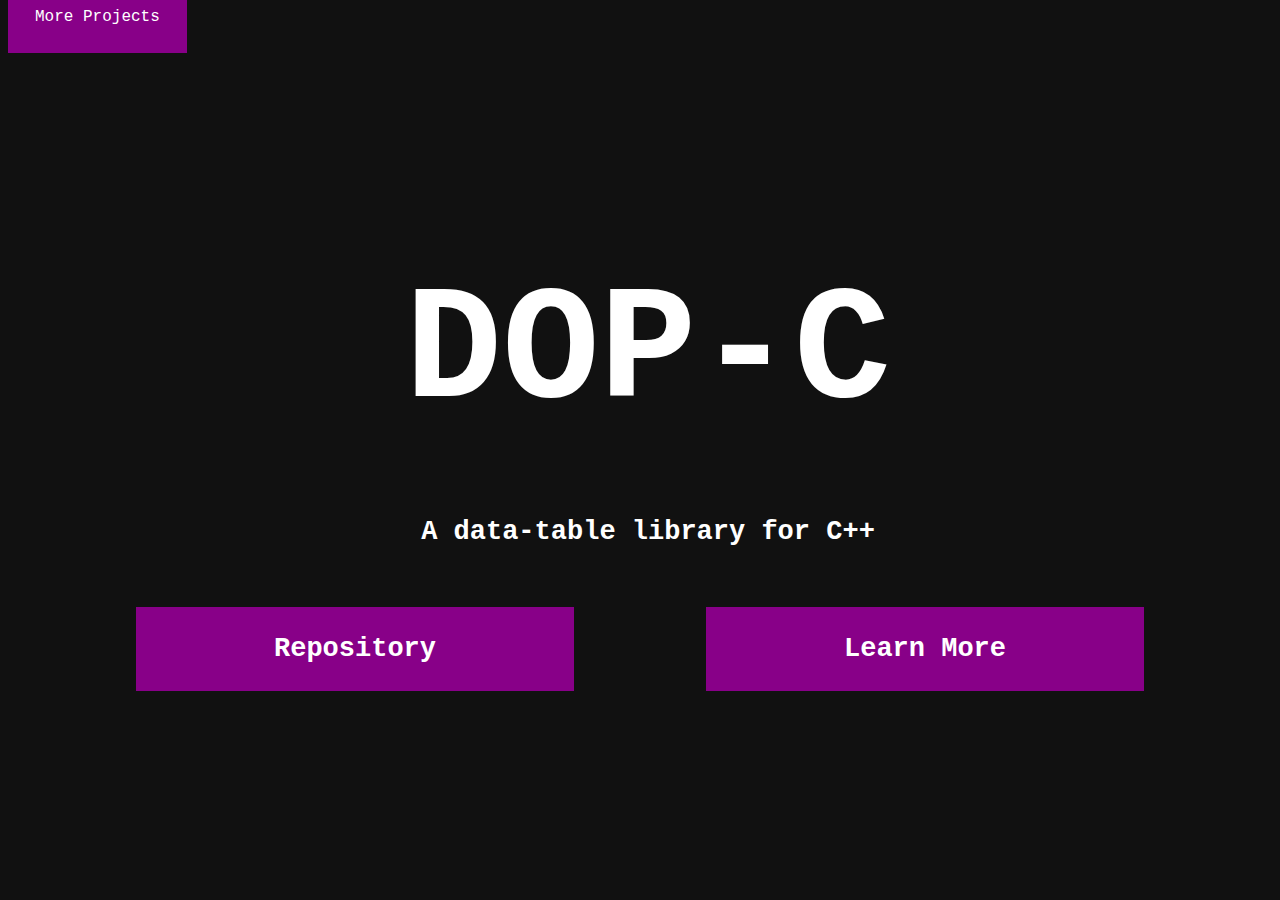
<file: index.html>
<html>
    <head>
        <title> DOP-C - Home </title>
        <link rel="stylesheet" href="styles.css">
    </head>
    <body>
        <a id="dev-home" href="https://deltaboybz.github.io">
            More Projects
        </a>
        <div id="master-div">
            <div id="title-div">
                <h1> DOP-C </h1>
            </div>
            <div id="desc-div">
                A data-table library for C++ 
            </div>
            <div id="button-row-div">
                <a href="https://github.com/DeltaBoyBZ/dop-c"><div class="landing-button" id="repo-button">Repository</div></a>
                <a href="guide/chapters/introduction"><div class="landing-button" id="learn-more-button">Learn More</div></a>
            </div>
        </div>
    </body>
</html>
</file>
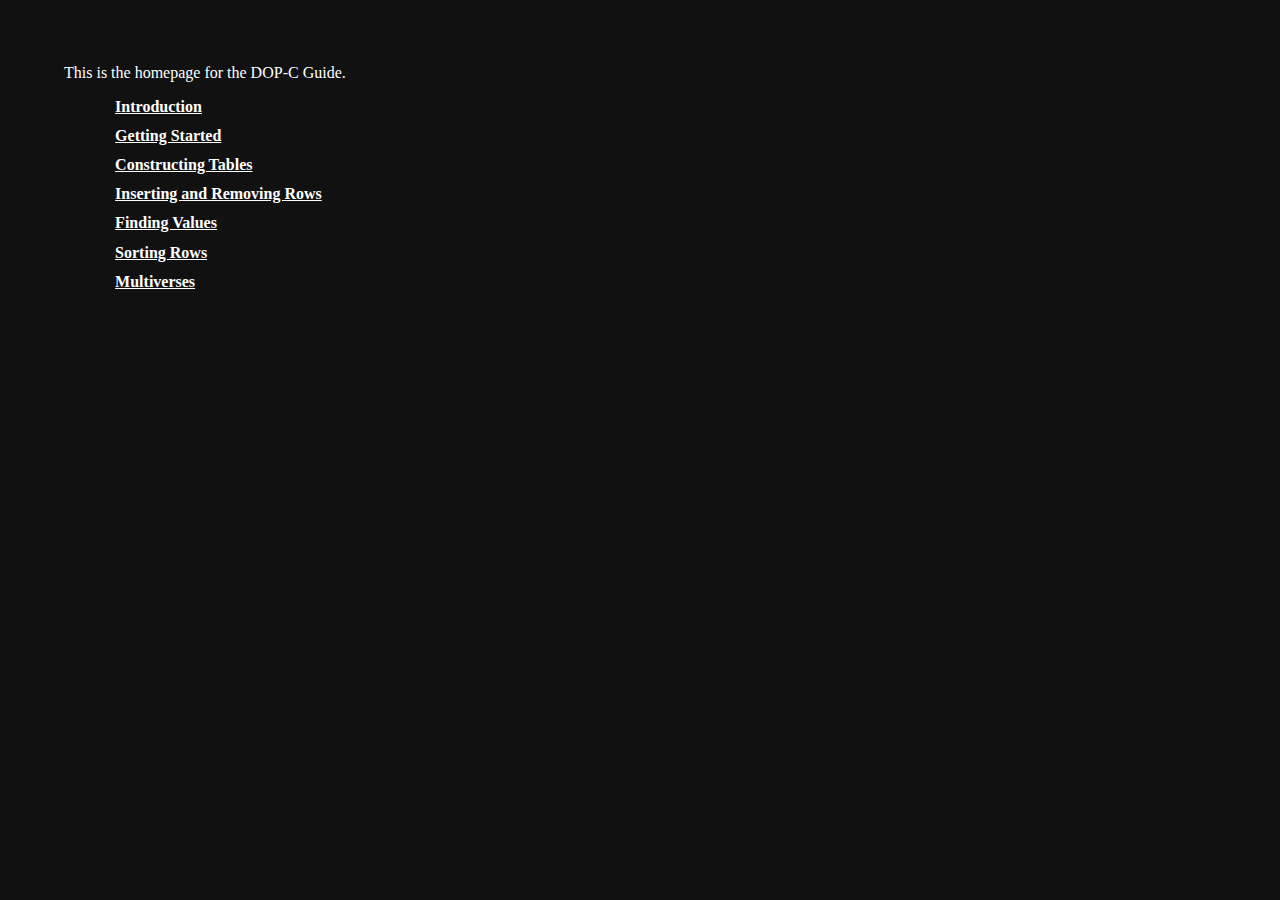
<file: guide/index.html>
<html>
    <head>
	<meta name="generator" content="Hugo 0.108.0"> 
        <link rel="stylesheet" href="https://deltaboybz.github.io/dop-c/guide/css/global.css">
 
        <link rel="stylesheet" href="https://deltaboybz.github.io/dop-c/guide/css/home.css">
    </head>
    
This is the homepage for the DOP-C Guide. 

<ul class="toc">
    
    <li class="toc"><a href="/dop-c/guide/chapters/introduction" class="toc"> Introduction</a></li>
    
    <li class="toc"><a href="/dop-c/guide/chapters/getting-started" class="toc"> Getting Started</a></li>
    
    <li class="toc"><a href="/dop-c/guide/chapters/constructing" class="toc"> Constructing Tables</a></li>
    
    <li class="toc"><a href="/dop-c/guide/chapters/inserting" class="toc"> Inserting and Removing Rows</a></li>
    
    <li class="toc"><a href="/dop-c/guide/chapters/finding" class="toc"> Finding Values</a></li>
    
    <li class="toc"><a href="/dop-c/guide/chapters/sorting" class="toc"> Sorting Rows</a></li>
    
    <li class="toc"><a href="/dop-c/guide/chapters/multiverses" class="toc"> Multiverses</a></li>
    
    </ul>
</html>
</file>
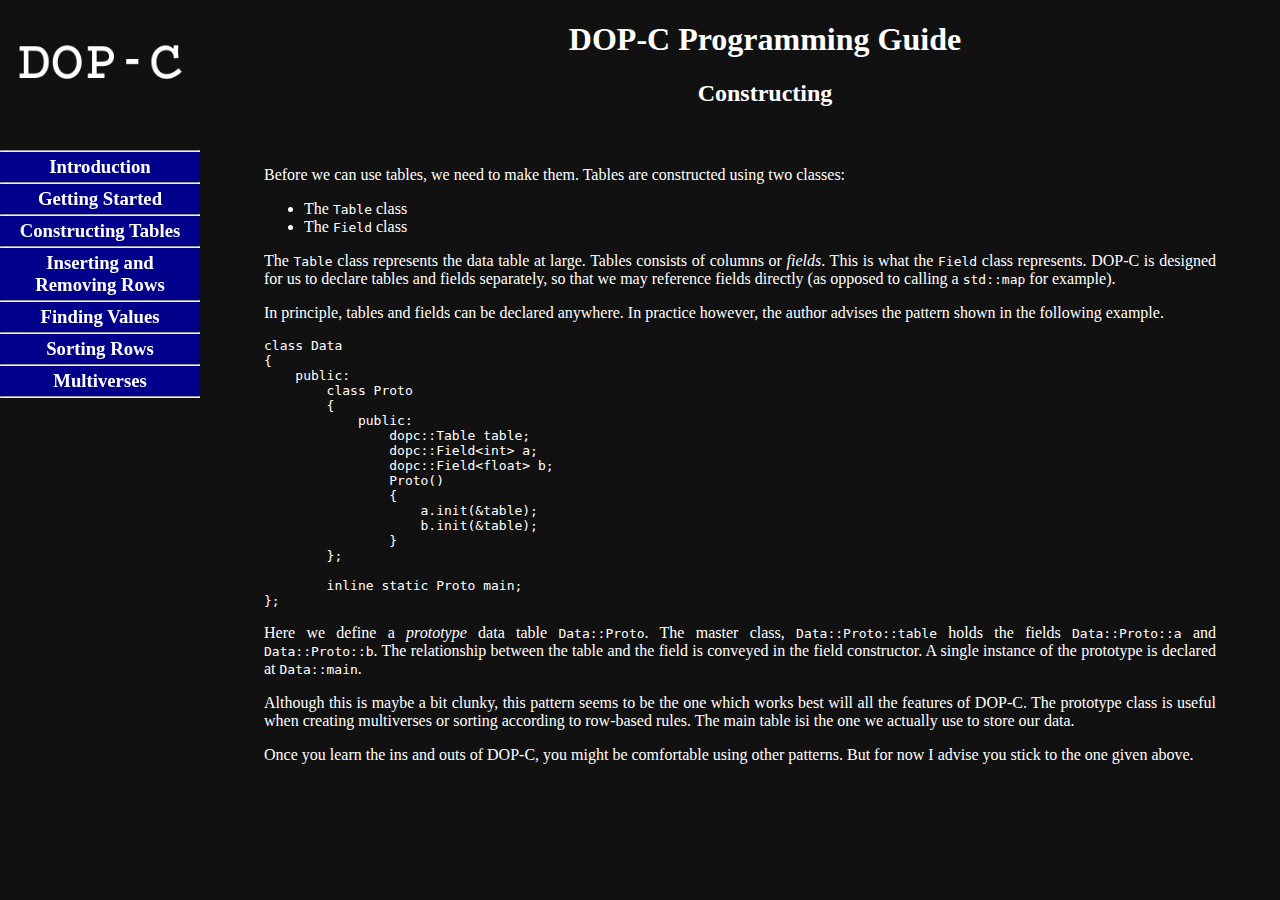
<file: guide/chapters/constructing/index.html>
<html>
    <head><link rel="stylesheet" href="https://deltaboybz.github.io/dop-c/guide/css/global.css">
<link rel="stylesheet" href="https://deltaboybz.github.io/dop-c/guide/css/chapter.css">
    </head>
    <body>
    <div id="title-div">
        <h1> DOP-C Programming Guide </h1>
        <h2> Constructing </h2> 
    </div>
    <div id="logo-div">
        <a href="https://deltaboybz.github.io/dop-c">
            <img id="tabi-logo" src="https://deltaboybz.github.io/dop-c/guide/img/logo.png ">
        </a>
    </div>
    <div id="menu-div">
        <hr class="toc"> 
        
        <a class="toc" href="/dop-c/guide/chapters/introduction"><div class="toc"><h3 class="toc">Introduction</h3></div></a></li>
        <hr class="toc">
        
        <a class="toc" href="/dop-c/guide/chapters/getting-started"><div class="toc"><h3 class="toc">Getting Started</h3></div></a></li>
        <hr class="toc">
        
        <a class="toc" href="/dop-c/guide/chapters/constructing"><div class="toc"><h3 class="toc">Constructing Tables</h3></div></a></li>
        <hr class="toc">
        
        <a class="toc" href="/dop-c/guide/chapters/inserting"><div class="toc"><h3 class="toc">Inserting and Removing Rows</h3></div></a></li>
        <hr class="toc">
        
        <a class="toc" href="/dop-c/guide/chapters/finding"><div class="toc"><h3 class="toc">Finding Values</h3></div></a></li>
        <hr class="toc">
        
        <a class="toc" href="/dop-c/guide/chapters/sorting"><div class="toc"><h3 class="toc">Sorting Rows</h3></div></a></li>
        <hr class="toc">
        
        <a class="toc" href="/dop-c/guide/chapters/multiverses"><div class="toc"><h3 class="toc">Multiverses</h3></div></a></li>
        <hr class="toc">
        
    </div>
    <div id="text-div">
    <p>Before we can use tables, we need to make them.
Tables are constructed using two classes:</p>
<ul>
<li>The <code>Table</code> class</li>
<li>The <code>Field</code> class</li>
</ul>
<p>The <code>Table</code> class represents the data table at large.
Tables consists of columns or <em>fields</em>.
This is what the <code>Field</code> class represents.
DOP-C is designed for us to declare tables and fields separately,
so that we may reference fields directly (as opposed to calling a <code>std::map</code> for example).</p>
<p>In principle, tables and fields can be declared anywhere.
In practice however, the author advises the pattern shown in the following example.</p>
<pre><code>class Data
{
    public:
        class Proto
        {
            public:
                dopc::Table table; 
                dopc::Field&lt;int&gt; a; 
                dopc::Field&lt;float&gt; b;  
                Proto()
                {
                    a.init(&amp;table);
                    b.init(&amp;table);
                }
        };
        
        inline static Proto main; 
};
</code></pre>
<p>Here we define a <em>prototype</em> data table <code>Data::Proto</code>.
The master class, <code>Data::Proto::table</code> holds the fields <code>Data::Proto::a</code> and <code>Data::Proto::b</code>.
The relationship between the table and the field is conveyed in the field constructor.
A single instance of the prototype is declared at <code>Data::main</code>.</p>
<p>Although this is maybe a bit clunky, this pattern seems to be the one which works best will all the features of DOP-C.
The prototype class is useful when creating multiverses or sorting according to row-based rules.
The main table isi the one we actually use to store our data.</p>
<p>Once you learn the ins and outs of DOP-C, you might be comfortable using other patterns.
But for now I advise you stick to the one given above.</p>

    </div>
    </body>
</html>
</file>
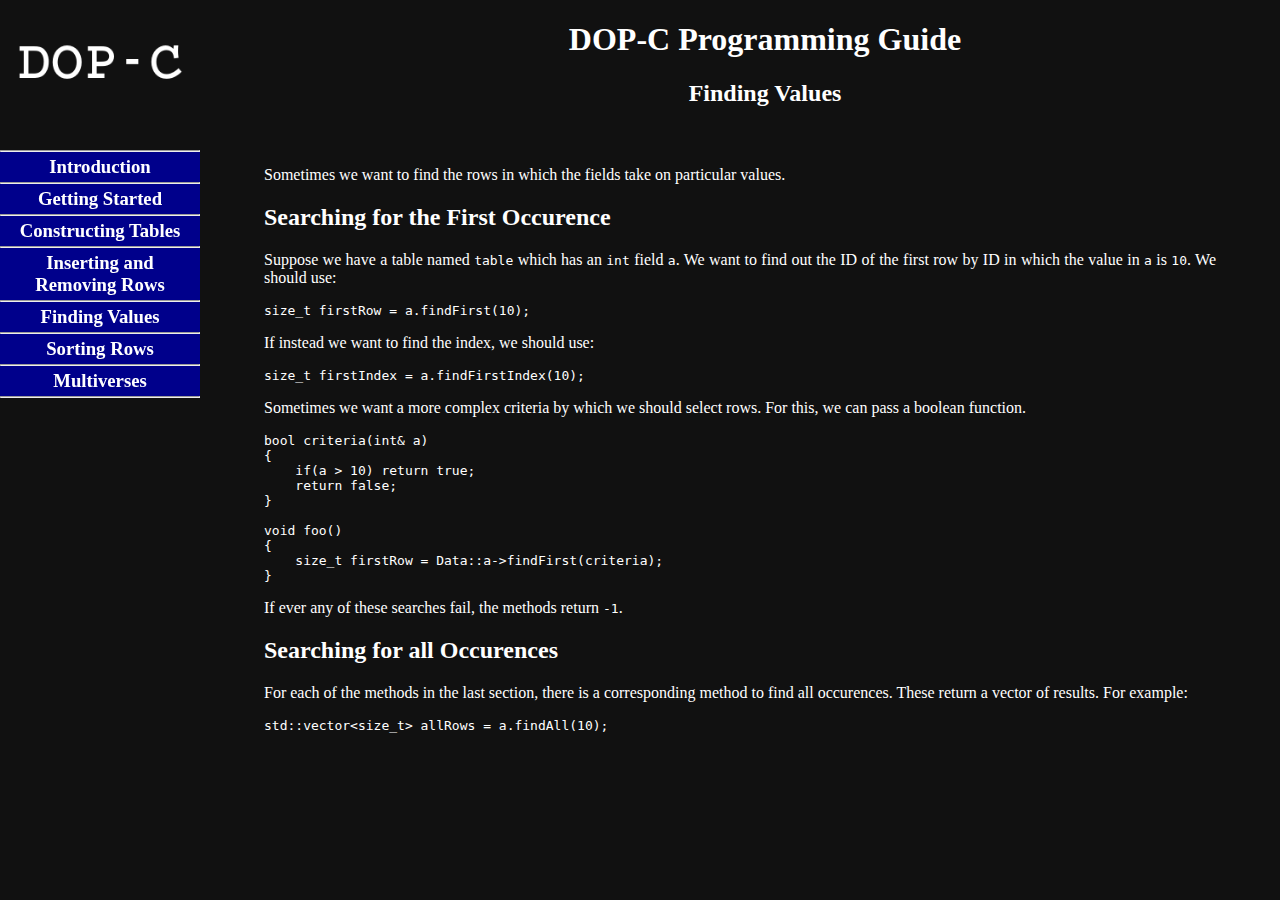
<file: guide/chapters/finding/index.html>
<html>
    <head><link rel="stylesheet" href="https://deltaboybz.github.io/dop-c/guide/css/global.css">
<link rel="stylesheet" href="https://deltaboybz.github.io/dop-c/guide/css/chapter.css">
    </head>
    <body>
    <div id="title-div">
        <h1> DOP-C Programming Guide </h1>
        <h2> Finding Values </h2> 
    </div>
    <div id="logo-div">
        <a href="https://deltaboybz.github.io/dop-c">
            <img id="tabi-logo" src="https://deltaboybz.github.io/dop-c/guide/img/logo.png ">
        </a>
    </div>
    <div id="menu-div">
        <hr class="toc"> 
        
        <a class="toc" href="/dop-c/guide/chapters/introduction"><div class="toc"><h3 class="toc">Introduction</h3></div></a></li>
        <hr class="toc">
        
        <a class="toc" href="/dop-c/guide/chapters/getting-started"><div class="toc"><h3 class="toc">Getting Started</h3></div></a></li>
        <hr class="toc">
        
        <a class="toc" href="/dop-c/guide/chapters/constructing"><div class="toc"><h3 class="toc">Constructing Tables</h3></div></a></li>
        <hr class="toc">
        
        <a class="toc" href="/dop-c/guide/chapters/inserting"><div class="toc"><h3 class="toc">Inserting and Removing Rows</h3></div></a></li>
        <hr class="toc">
        
        <a class="toc" href="/dop-c/guide/chapters/finding"><div class="toc"><h3 class="toc">Finding Values</h3></div></a></li>
        <hr class="toc">
        
        <a class="toc" href="/dop-c/guide/chapters/sorting"><div class="toc"><h3 class="toc">Sorting Rows</h3></div></a></li>
        <hr class="toc">
        
        <a class="toc" href="/dop-c/guide/chapters/multiverses"><div class="toc"><h3 class="toc">Multiverses</h3></div></a></li>
        <hr class="toc">
        
    </div>
    <div id="text-div">
    <p>Sometimes we want to find the rows in which the fields take on particular values.</p>
<h2 id="searching-for-the-first-occurence">Searching for the First Occurence</h2>
<p>Suppose we have a table named <code>table</code> which has an <code>int</code> field <code>a</code>.
We want to find out the ID of the first row by ID in which the value in <code>a</code> is <code>10</code>.
We should use:</p>
<pre><code>size_t firstRow = a.findFirst(10); 
</code></pre>
<p>If instead we want to find the index, we should use:</p>
<pre><code>size_t firstIndex = a.findFirstIndex(10);
</code></pre>
<p>Sometimes we want a more complex criteria by which we should select rows.
For this, we can pass a boolean function.</p>
<pre><code>bool criteria(int&amp; a)
{
    if(a &gt; 10) return true; 
    return false;
}

void foo()
{
    size_t firstRow = Data::a-&gt;findFirst(criteria);
}
</code></pre>
<p>If ever any of these searches fail, the methods return <code>-1</code>.</p>
<h2 id="searching-for-all-occurences">Searching for all Occurences</h2>
<p>For each of the methods in the last section,
there is a corresponding method to find all occurences.
These return a vector of results. For example:</p>
<pre><code>std::vector&lt;size_t&gt; allRows = a.findAll(10); 
</code></pre>

    </div>
    </body>
</html>
</file>
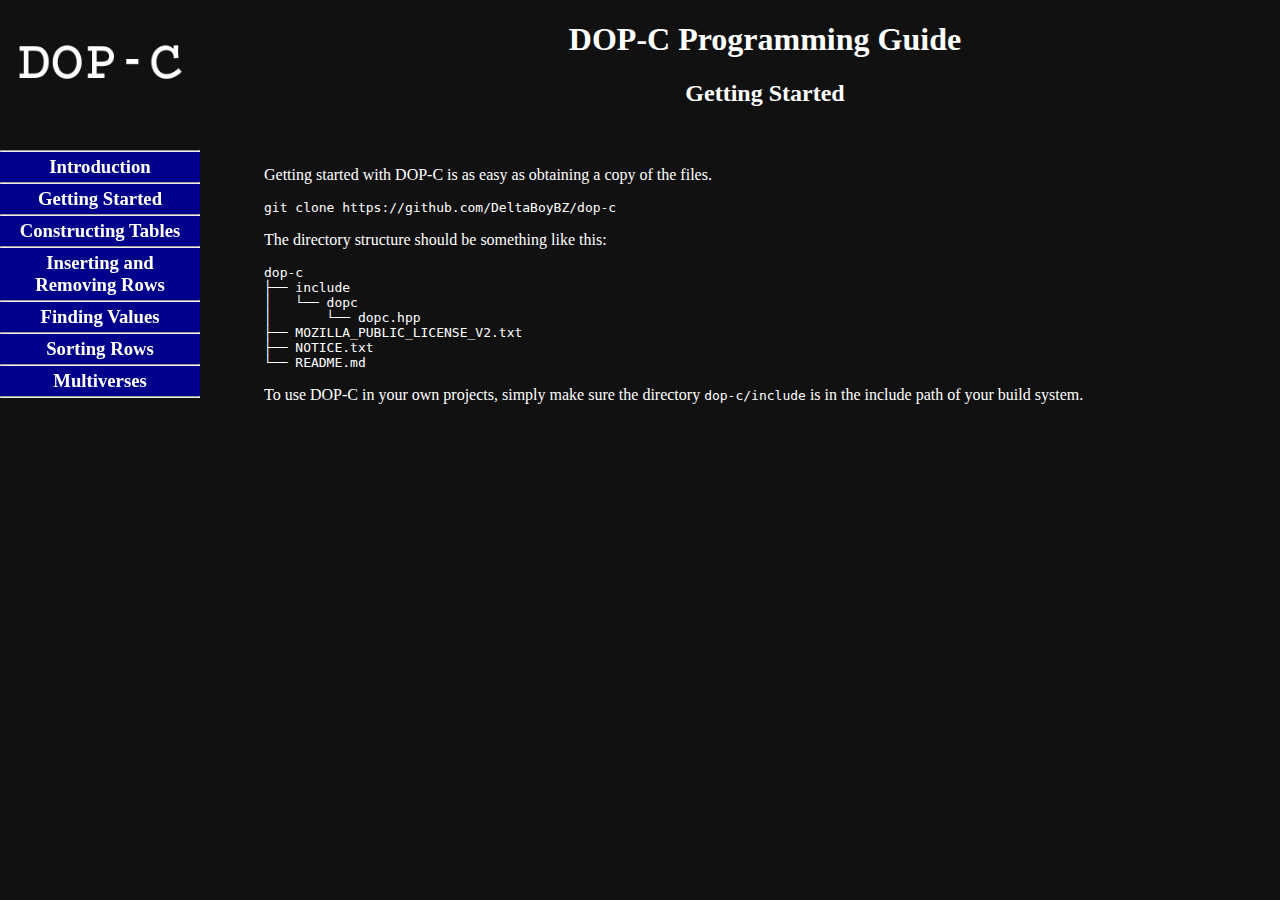
<file: guide/chapters/getting-started/index.html>
<html>
    <head><link rel="stylesheet" href="https://deltaboybz.github.io/dop-c/guide/css/global.css">
<link rel="stylesheet" href="https://deltaboybz.github.io/dop-c/guide/css/chapter.css">
    </head>
    <body>
    <div id="title-div">
        <h1> DOP-C Programming Guide </h1>
        <h2> Getting Started </h2> 
    </div>
    <div id="logo-div">
        <a href="https://deltaboybz.github.io/dop-c">
            <img id="tabi-logo" src="https://deltaboybz.github.io/dop-c/guide/img/logo.png ">
        </a>
    </div>
    <div id="menu-div">
        <hr class="toc"> 
        
        <a class="toc" href="/dop-c/guide/chapters/introduction"><div class="toc"><h3 class="toc">Introduction</h3></div></a></li>
        <hr class="toc">
        
        <a class="toc" href="/dop-c/guide/chapters/getting-started"><div class="toc"><h3 class="toc">Getting Started</h3></div></a></li>
        <hr class="toc">
        
        <a class="toc" href="/dop-c/guide/chapters/constructing"><div class="toc"><h3 class="toc">Constructing Tables</h3></div></a></li>
        <hr class="toc">
        
        <a class="toc" href="/dop-c/guide/chapters/inserting"><div class="toc"><h3 class="toc">Inserting and Removing Rows</h3></div></a></li>
        <hr class="toc">
        
        <a class="toc" href="/dop-c/guide/chapters/finding"><div class="toc"><h3 class="toc">Finding Values</h3></div></a></li>
        <hr class="toc">
        
        <a class="toc" href="/dop-c/guide/chapters/sorting"><div class="toc"><h3 class="toc">Sorting Rows</h3></div></a></li>
        <hr class="toc">
        
        <a class="toc" href="/dop-c/guide/chapters/multiverses"><div class="toc"><h3 class="toc">Multiverses</h3></div></a></li>
        <hr class="toc">
        
    </div>
    <div id="text-div">
    <p>Getting started with DOP-C is as easy as obtaining a copy of the files.</p>
<pre><code>git clone https://github.com/DeltaBoyBZ/dop-c
</code></pre>
<p>The directory structure should be something like this:</p>
<pre><code>dop-c
├── include
│   └── dopc
│       └── dopc.hpp
├── MOZILLA_PUBLIC_LICENSE_V2.txt
├── NOTICE.txt
└── README.md
</code></pre>
<p>To use DOP-C in your own projects,
simply make sure the directory <code>dop-c/include</code> is in the include path of your build system.</p>

    </div>
    </body>
</html>
</file>
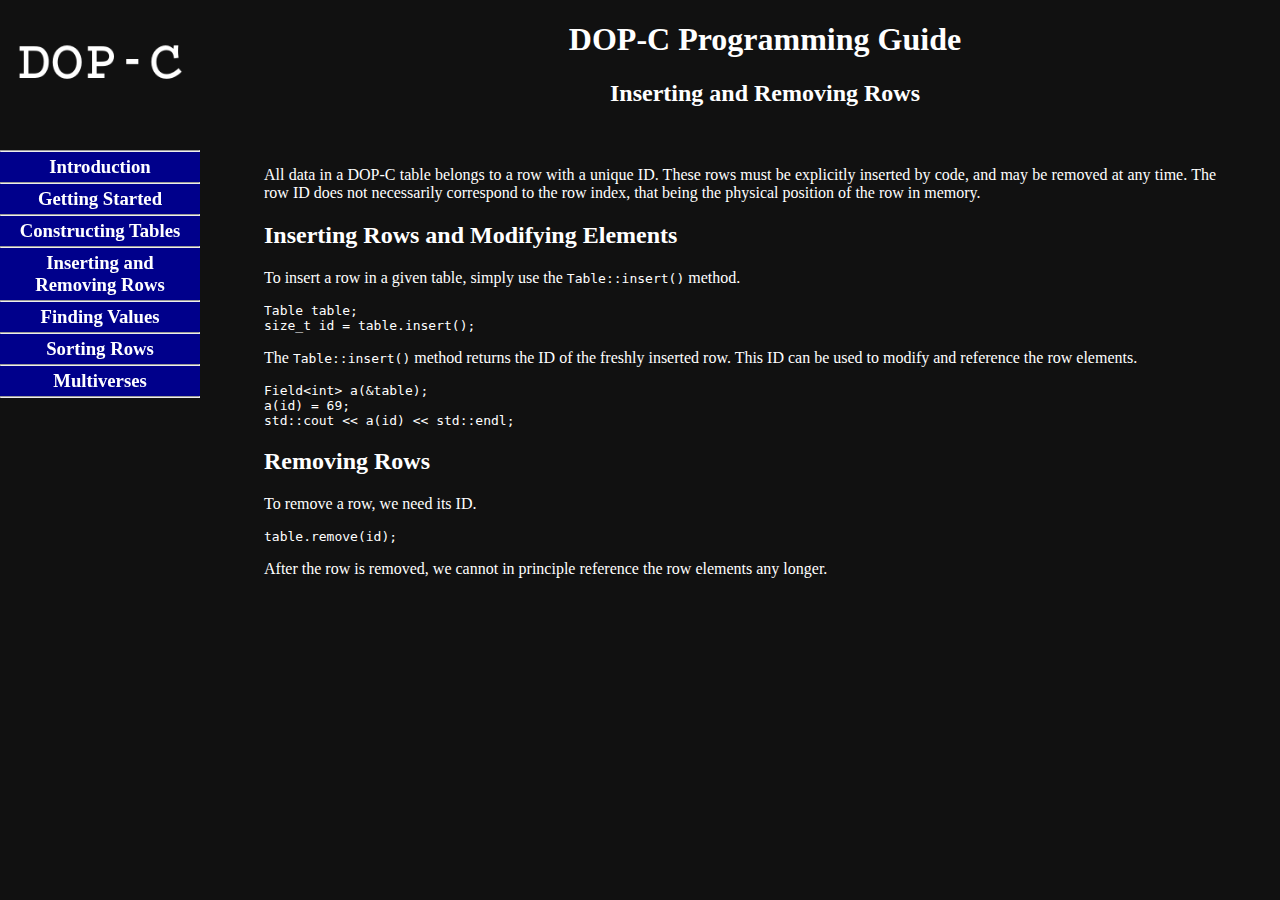
<file: guide/chapters/inserting/index.html>
<html>
    <head><link rel="stylesheet" href="https://deltaboybz.github.io/dop-c/guide/css/global.css">
<link rel="stylesheet" href="https://deltaboybz.github.io/dop-c/guide/css/chapter.css">
    </head>
    <body>
    <div id="title-div">
        <h1> DOP-C Programming Guide </h1>
        <h2> Inserting and Removing Rows </h2> 
    </div>
    <div id="logo-div">
        <a href="https://deltaboybz.github.io/dop-c">
            <img id="tabi-logo" src="https://deltaboybz.github.io/dop-c/guide/img/logo.png ">
        </a>
    </div>
    <div id="menu-div">
        <hr class="toc"> 
        
        <a class="toc" href="/dop-c/guide/chapters/introduction"><div class="toc"><h3 class="toc">Introduction</h3></div></a></li>
        <hr class="toc">
        
        <a class="toc" href="/dop-c/guide/chapters/getting-started"><div class="toc"><h3 class="toc">Getting Started</h3></div></a></li>
        <hr class="toc">
        
        <a class="toc" href="/dop-c/guide/chapters/constructing"><div class="toc"><h3 class="toc">Constructing Tables</h3></div></a></li>
        <hr class="toc">
        
        <a class="toc" href="/dop-c/guide/chapters/inserting"><div class="toc"><h3 class="toc">Inserting and Removing Rows</h3></div></a></li>
        <hr class="toc">
        
        <a class="toc" href="/dop-c/guide/chapters/finding"><div class="toc"><h3 class="toc">Finding Values</h3></div></a></li>
        <hr class="toc">
        
        <a class="toc" href="/dop-c/guide/chapters/sorting"><div class="toc"><h3 class="toc">Sorting Rows</h3></div></a></li>
        <hr class="toc">
        
        <a class="toc" href="/dop-c/guide/chapters/multiverses"><div class="toc"><h3 class="toc">Multiverses</h3></div></a></li>
        <hr class="toc">
        
    </div>
    <div id="text-div">
    <p>All data in a DOP-C table belongs to a row with a unique ID.
These rows must be explicitly inserted by code,
and may be removed at any time.
The row ID does not necessarily correspond to the row index, that being the physical position of the row in memory.</p>
<h2 id="inserting-rows-and-modifying-elements">Inserting Rows and Modifying Elements</h2>
<p>To insert a row in a given table,
simply use the <code>Table::insert()</code> method.</p>
<pre><code>Table table; 
size_t id = table.insert();
</code></pre>
<p>The <code>Table::insert()</code> method returns the ID of the freshly inserted row.
This ID can be used to modify and reference the row elements.</p>
<pre><code>Field&lt;int&gt; a(&amp;table); 
a(id) = 69; 
std::cout &lt;&lt; a(id) &lt;&lt; std::endl;
</code></pre>
<h2 id="removing-rows">Removing Rows</h2>
<p>To remove a row, we need its ID.</p>
<pre><code>table.remove(id); 
</code></pre>
<p>After the row is removed, we cannot in principle reference the row elements any longer.</p>

    </div>
    </body>
</html>
</file>
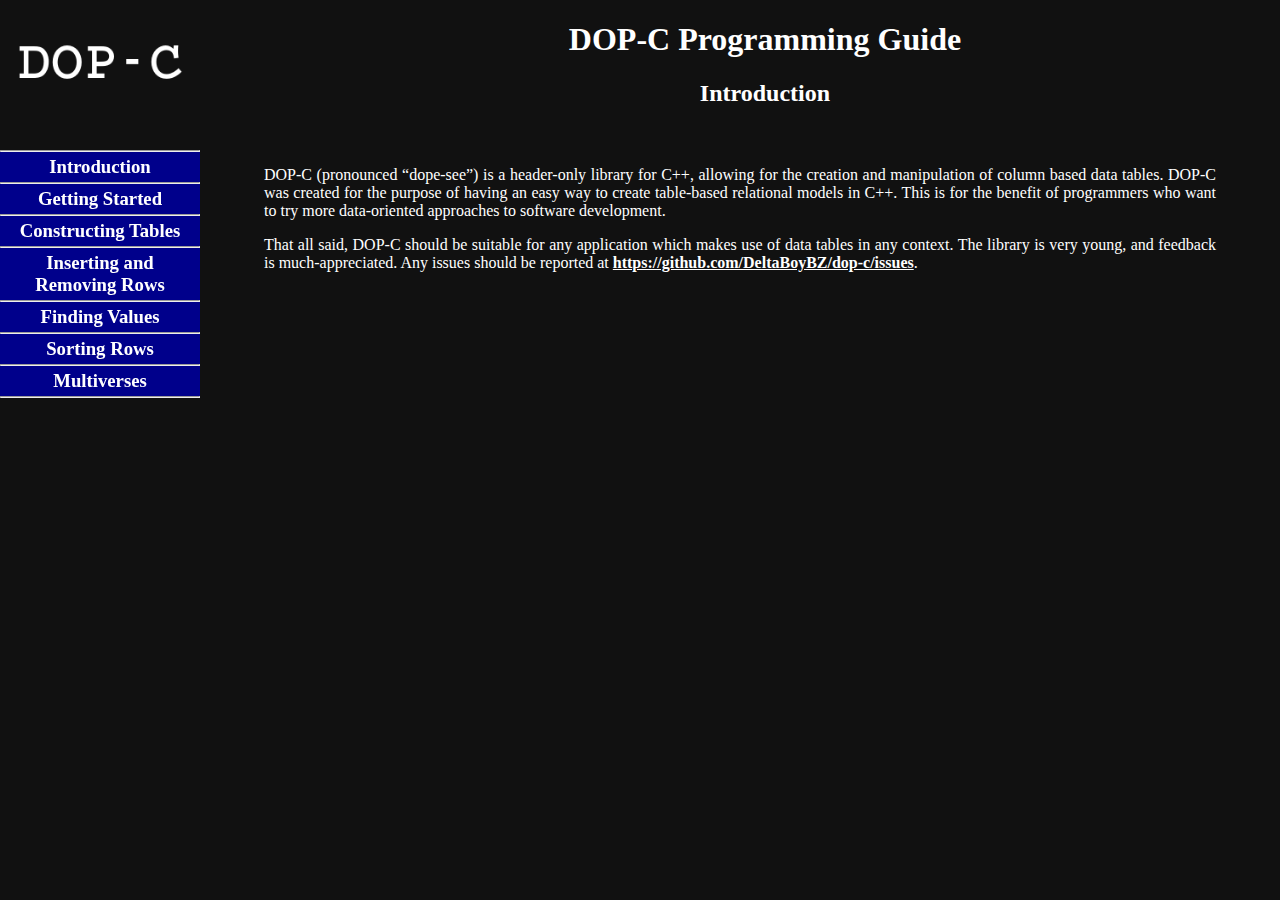
<file: guide/chapters/introduction/index.html>
<html>
    <head><link rel="stylesheet" href="https://deltaboybz.github.io/dop-c/guide/css/global.css">
<link rel="stylesheet" href="https://deltaboybz.github.io/dop-c/guide/css/chapter.css">
    </head>
    <body>
    <div id="title-div">
        <h1> DOP-C Programming Guide </h1>
        <h2> Introduction </h2> 
    </div>
    <div id="logo-div">
        <a href="https://deltaboybz.github.io/dop-c">
            <img id="tabi-logo" src="https://deltaboybz.github.io/dop-c/guide/img/logo.png ">
        </a>
    </div>
    <div id="menu-div">
        <hr class="toc"> 
        
        <a class="toc" href="/dop-c/guide/chapters/introduction"><div class="toc"><h3 class="toc">Introduction</h3></div></a></li>
        <hr class="toc">
        
        <a class="toc" href="/dop-c/guide/chapters/getting-started"><div class="toc"><h3 class="toc">Getting Started</h3></div></a></li>
        <hr class="toc">
        
        <a class="toc" href="/dop-c/guide/chapters/constructing"><div class="toc"><h3 class="toc">Constructing Tables</h3></div></a></li>
        <hr class="toc">
        
        <a class="toc" href="/dop-c/guide/chapters/inserting"><div class="toc"><h3 class="toc">Inserting and Removing Rows</h3></div></a></li>
        <hr class="toc">
        
        <a class="toc" href="/dop-c/guide/chapters/finding"><div class="toc"><h3 class="toc">Finding Values</h3></div></a></li>
        <hr class="toc">
        
        <a class="toc" href="/dop-c/guide/chapters/sorting"><div class="toc"><h3 class="toc">Sorting Rows</h3></div></a></li>
        <hr class="toc">
        
        <a class="toc" href="/dop-c/guide/chapters/multiverses"><div class="toc"><h3 class="toc">Multiverses</h3></div></a></li>
        <hr class="toc">
        
    </div>
    <div id="text-div">
    <p>DOP-C (pronounced &ldquo;dope-see&rdquo;) is a header-only library for C++, allowing for the creation and manipulation of column based data tables.  DOP-C was created for the purpose of having an easy way to create table-based relational models in C++.
This is for the benefit of programmers who want to try more data-oriented approaches
to software development.</p>
<p>That all said, DOP-C should be suitable for any application which makes use of data tables in any context.
The library is very young, and feedback is much-appreciated.
Any issues should be reported at <a href="https://github.com/DeltaBoyBZ/dop-c/issues">https://github.com/DeltaBoyBZ/dop-c/issues</a>.</p>

    </div>
    </body>
</html>
</file>
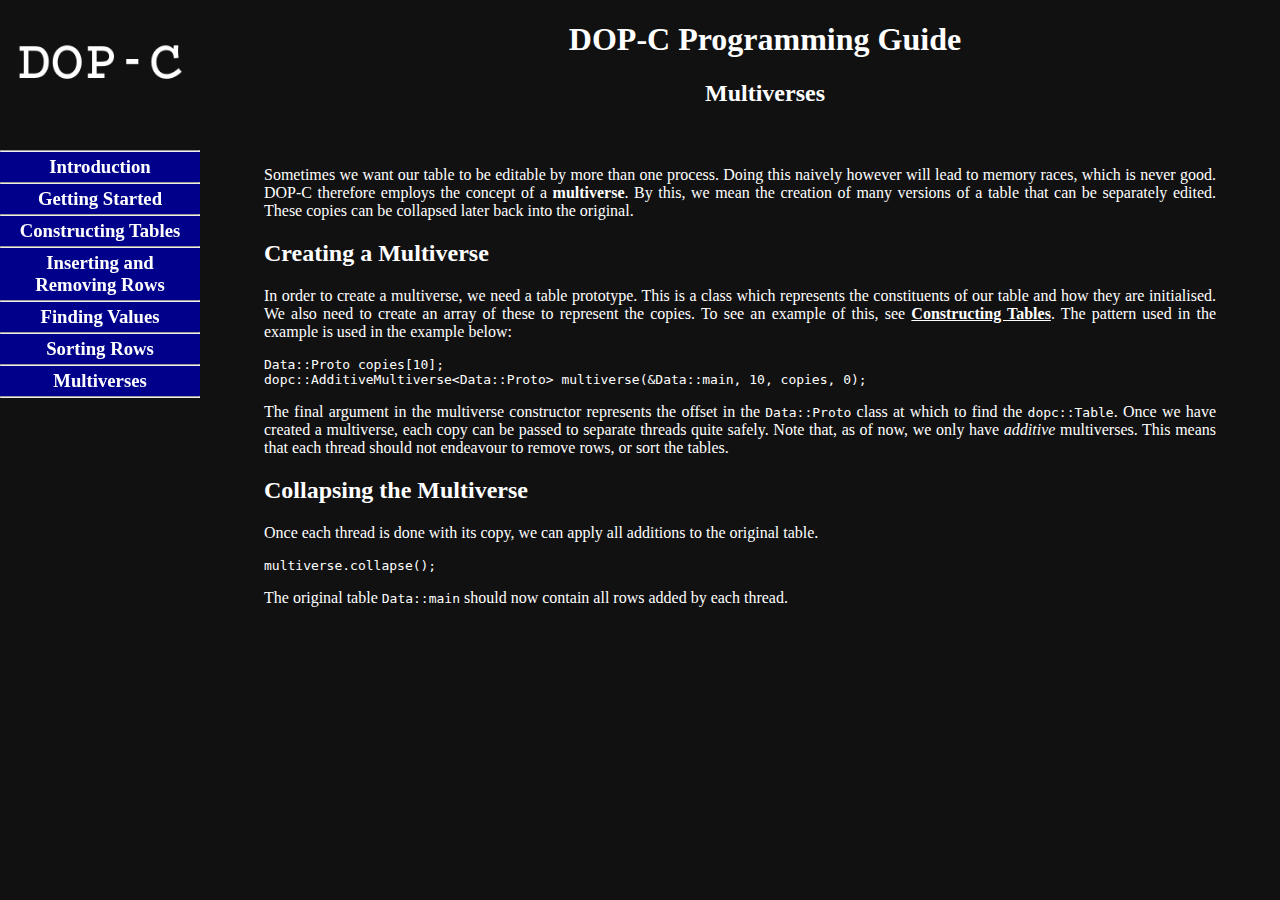
<file: guide/chapters/multiverses/index.html>
<html>
    <head><link rel="stylesheet" href="https://deltaboybz.github.io/dop-c/guide/css/global.css">
<link rel="stylesheet" href="https://deltaboybz.github.io/dop-c/guide/css/chapter.css">
    </head>
    <body>
    <div id="title-div">
        <h1> DOP-C Programming Guide </h1>
        <h2> Multiverses </h2> 
    </div>
    <div id="logo-div">
        <a href="https://deltaboybz.github.io/dop-c">
            <img id="tabi-logo" src="https://deltaboybz.github.io/dop-c/guide/img/logo.png ">
        </a>
    </div>
    <div id="menu-div">
        <hr class="toc"> 
        
        <a class="toc" href="/dop-c/guide/chapters/introduction"><div class="toc"><h3 class="toc">Introduction</h3></div></a></li>
        <hr class="toc">
        
        <a class="toc" href="/dop-c/guide/chapters/getting-started"><div class="toc"><h3 class="toc">Getting Started</h3></div></a></li>
        <hr class="toc">
        
        <a class="toc" href="/dop-c/guide/chapters/constructing"><div class="toc"><h3 class="toc">Constructing Tables</h3></div></a></li>
        <hr class="toc">
        
        <a class="toc" href="/dop-c/guide/chapters/inserting"><div class="toc"><h3 class="toc">Inserting and Removing Rows</h3></div></a></li>
        <hr class="toc">
        
        <a class="toc" href="/dop-c/guide/chapters/finding"><div class="toc"><h3 class="toc">Finding Values</h3></div></a></li>
        <hr class="toc">
        
        <a class="toc" href="/dop-c/guide/chapters/sorting"><div class="toc"><h3 class="toc">Sorting Rows</h3></div></a></li>
        <hr class="toc">
        
        <a class="toc" href="/dop-c/guide/chapters/multiverses"><div class="toc"><h3 class="toc">Multiverses</h3></div></a></li>
        <hr class="toc">
        
    </div>
    <div id="text-div">
    <p>Sometimes we want our table to be editable by more than one process.
Doing this naively however will lead to memory races, which is never good.
DOP-C therefore employs the concept of a <strong>multiverse</strong>.
By this, we mean the creation of many versions of a table that can be separately edited.
These copies can be collapsed later back into the original.</p>
<h2 id="creating-a-multiverse">Creating a Multiverse</h2>
<p>In order to create a multiverse, we need a table prototype.
This is a class which represents the constituents of our table and how they are initialised.
We also need to create an array of these to represent the copies.
To see an example of this, see <a href="/dop-c/guide/chapters/constructing">Constructing Tables</a>.
The pattern used in the example is used in the example below:</p>
<pre><code>Data::Proto copies[10]; 
dopc::AdditiveMultiverse&lt;Data::Proto&gt; multiverse(&amp;Data::main, 10, copies, 0);
</code></pre>
<p>The final argument in the multiverse constructor represents the offset in the <code>Data::Proto</code> class at which to find the <code>dopc::Table</code>.
Once we have created a multiverse, each copy can be passed to separate threads quite safely.
Note that, as of now, we only have <em>additive</em> multiverses.
This means that each thread should not endeavour to remove rows, or sort the tables.</p>
<h2 id="collapsing-the-multiverse">Collapsing the Multiverse</h2>
<p>Once each thread is done with its copy, we can apply all additions to the original table.</p>
<pre><code>multiverse.collapse(); 
</code></pre>
<p>The original table <code>Data::main</code> should now contain all rows added by each thread.</p>

    </div>
    </body>
</html>
</file>
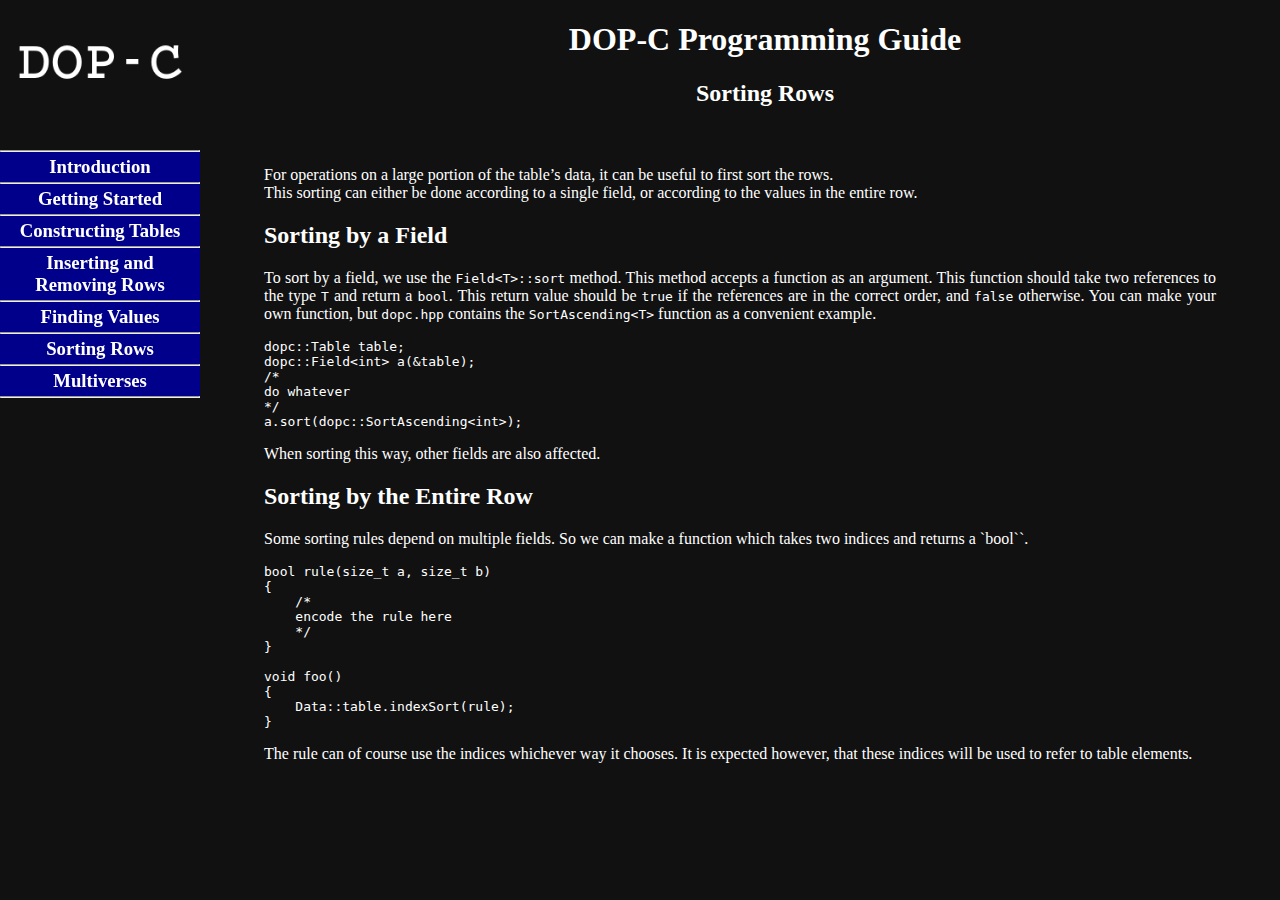
<file: guide/chapters/sorting/index.html>
<html>
    <head><link rel="stylesheet" href="https://deltaboybz.github.io/dop-c/guide/css/global.css">
<link rel="stylesheet" href="https://deltaboybz.github.io/dop-c/guide/css/chapter.css">
    </head>
    <body>
    <div id="title-div">
        <h1> DOP-C Programming Guide </h1>
        <h2> Sorting Rows </h2> 
    </div>
    <div id="logo-div">
        <a href="https://deltaboybz.github.io/dop-c">
            <img id="tabi-logo" src="https://deltaboybz.github.io/dop-c/guide/img/logo.png ">
        </a>
    </div>
    <div id="menu-div">
        <hr class="toc"> 
        
        <a class="toc" href="/dop-c/guide/chapters/introduction"><div class="toc"><h3 class="toc">Introduction</h3></div></a></li>
        <hr class="toc">
        
        <a class="toc" href="/dop-c/guide/chapters/getting-started"><div class="toc"><h3 class="toc">Getting Started</h3></div></a></li>
        <hr class="toc">
        
        <a class="toc" href="/dop-c/guide/chapters/constructing"><div class="toc"><h3 class="toc">Constructing Tables</h3></div></a></li>
        <hr class="toc">
        
        <a class="toc" href="/dop-c/guide/chapters/inserting"><div class="toc"><h3 class="toc">Inserting and Removing Rows</h3></div></a></li>
        <hr class="toc">
        
        <a class="toc" href="/dop-c/guide/chapters/finding"><div class="toc"><h3 class="toc">Finding Values</h3></div></a></li>
        <hr class="toc">
        
        <a class="toc" href="/dop-c/guide/chapters/sorting"><div class="toc"><h3 class="toc">Sorting Rows</h3></div></a></li>
        <hr class="toc">
        
        <a class="toc" href="/dop-c/guide/chapters/multiverses"><div class="toc"><h3 class="toc">Multiverses</h3></div></a></li>
        <hr class="toc">
        
    </div>
    <div id="text-div">
    <p>For operations on a large portion of the table&rsquo;s data,
it can be useful to first sort the rows.<br>
This sorting can either be done according to a single field,
or according to the values in the entire row.</p>
<h2 id="sorting-by-a-field">Sorting by a Field</h2>
<p>To sort by a field, we use the <code>Field&lt;T&gt;::sort</code> method.
This method accepts a function as an argument.
This function should take two references to the type <code>T</code> and return a <code>bool</code>.
This return value should be <code>true</code> if the references are in the correct order, and <code>false</code> otherwise.
You can make your own function, but <code>dopc.hpp</code> contains the <code>SortAscending&lt;T&gt;</code> function as a convenient example.</p>
<pre><code>dopc::Table table; 
dopc::Field&lt;int&gt; a(&amp;table); 
/*
do whatever
*/
a.sort(dopc::SortAscending&lt;int&gt;); 
</code></pre>
<p>When sorting this way, other fields are also affected.</p>
<h2 id="sorting-by-the-entire-row">Sorting by the Entire Row</h2>
<p>Some sorting rules depend on multiple fields.
So we can make a function which takes two indices and returns a `bool``.</p>
<pre><code>bool rule(size_t a, size_t b)
{
    /*
    encode the rule here
    */
}

void foo()
{
    Data::table.indexSort(rule);
}
</code></pre>
<p>The rule can of course use the indices whichever way it chooses.
It is expected however, that these indices will be used to refer to table elements.</p>

    </div>
    </body>
</html>
</file>
<file: styles.css>
@keyframes fade-in
{
    0% {
        opacity: 0%;
    }
    100% {
        opacity: 100%;
    }
}

body {
    background-color: #111111;
    font-family: courier;
}

#master-div
{
    position: relative;
    top: 14vh; 
}

#title-div {
    position: relative; 
    font-size: 9vh; 
    left: 20vw; 
    width: 60vw;
    height: 20vw;
    color: white;
    text-align: center;
    animation: fade-in;
    animation-fill-mode: both;
    animation-duration: 1s;
    /*background-color: blue;*/
}


#desc-div {
    color: white;
    height: 5vh;
    position: relative; 
    left: 10vw; 
    width: 80vw;
    font-size: 3vh; 
    text-align: center;
    font-weight: bold; 
    animation: fade-in; 
    animation-delay: 1s; 
    animation-duration: 1s; 
    animation-fill-mode: both; 
}


#button-row-div {
    position: relative;  
}

#repo-button {
    position: absolute; 
    top: 5vh;
    left: 10vw; 
    width: 30vw; 
    animation: fade-in; 
    animation-delay: 2s; 
    animation-duration: 1s; 
    animation-fill-mode: both; 
}

#learn-more-button {
    position: absolute; 
    top: 5vh;
    right: 10vw;
    width: 30vw;
    animation: fade-in; 
    animation-delay: 3s; 
    animation-duration: 1s; 
    animation-fill-mode: both; 
}

.landing-button {
    background-color: #880088; 
    color: white; 
    text-align: center;
    padding: 3vh; 
    font-size: 3vh; 
    font-weight: bold; 
}

.landing-button:hover {
    background-color: #440044;
    color: white; 
}

#dev-home {
    background-color: #880088; 
    color: white; 
    padding: 3vh; 
    text-decoration: none;
}

#dev-home:hover {
    background-color: #440044;
}
</file>
